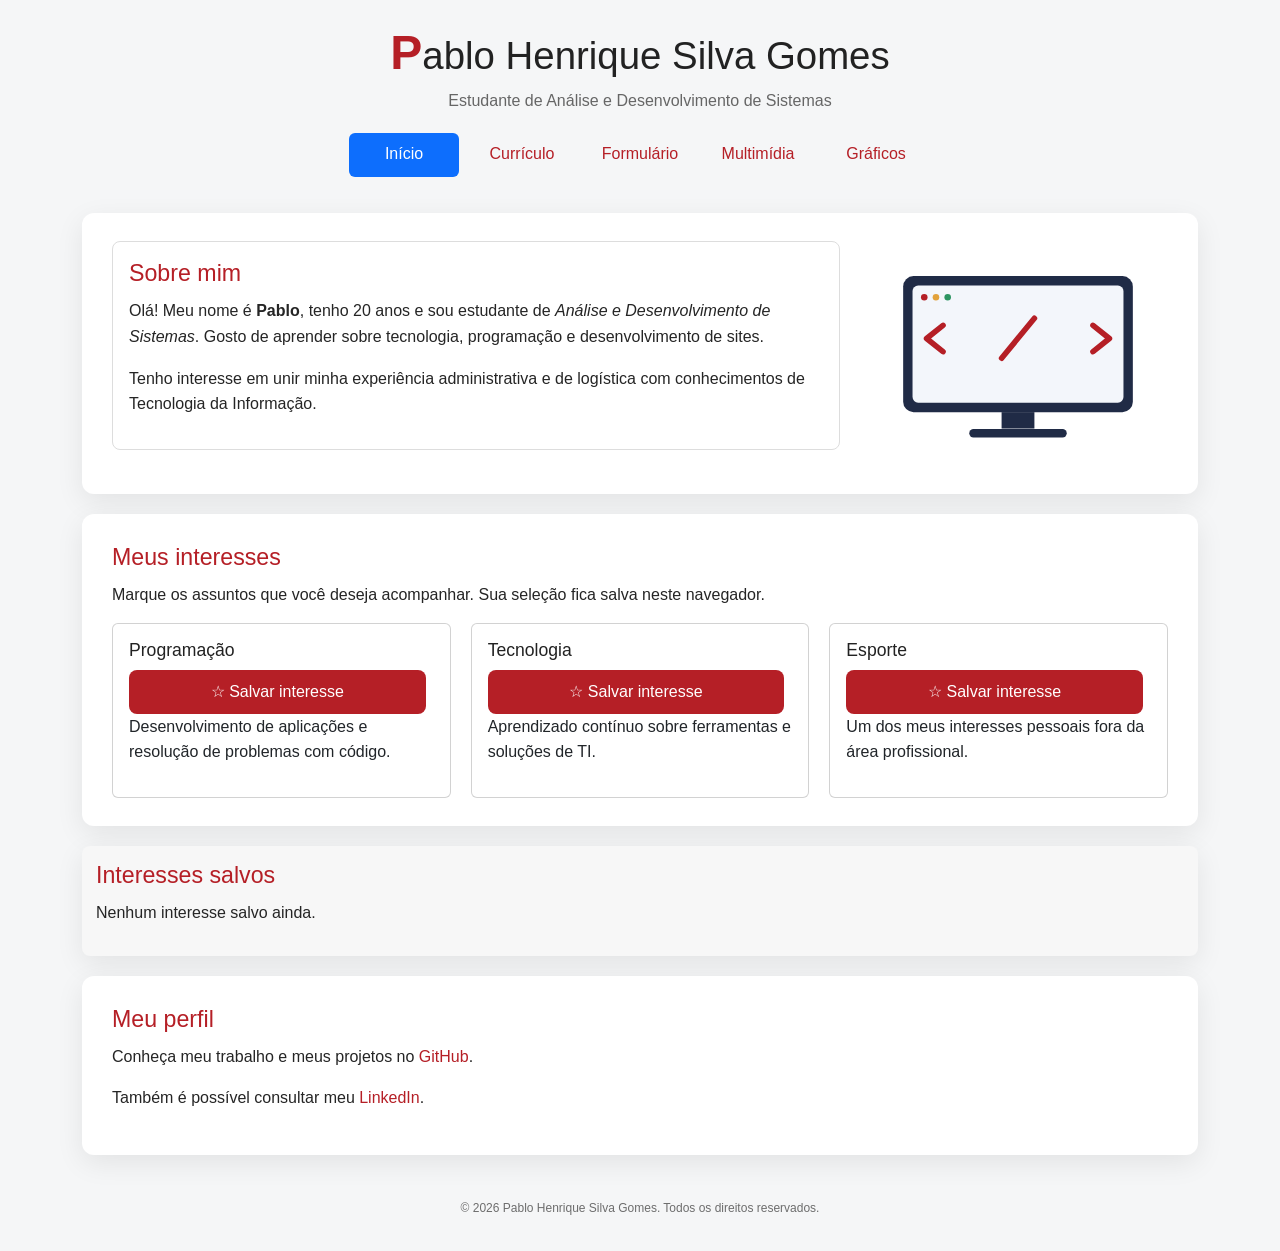
<file: index.html>
<!DOCTYPE html>
<html lang="pt-BR">
<head>
    <meta charset="UTF-8">
    <meta name="viewport" content="width=device-width, initial-scale=1.0">
    <meta name="description" content="Portfólio pessoal de Pablo Henrique Silva Gomes, com currículo, projetos, multimídia e contato.">
    <meta name="theme-color" content="#7f1d1d">
    <link href="https://cdn.jsdelivr.net/npm/bootstrap@5.3.3/dist/css/bootstrap.min.css" rel="stylesheet" integrity="sha384-QWTKZyjpPEjISv5WaRU9OFeRpok6YctnYmDr5pNlyT2bRjXh0JMhjY6hW+ALEwIH" crossorigin="anonymous">
    <title>Início - Pablo Henrique Silva Gomes</title>
    <link rel="stylesheet" href="css/estilos.css">
</head>
<body>
    <a class="skip-link" href="#conteudo">Pular para o conteúdo</a>
    <header>
        <h1>Pablo Henrique Silva Gomes</h1>
        <p>Estudante de Análise e Desenvolvimento de Sistemas</p>
    </header>

    <nav aria-label="Navegação principal">
        <ul class="nav nav-pills justify-content-center flex-wrap gap-2">
            <li><a class="nav-link active" href="index.html" aria-current="page">Início</a></li>
            <li><a class="nav-link" href="curriculo.html">Currículo</a></li>
            <li><a class="nav-link" href="formulario.html">Formulário</a></li>
            <li><a class="nav-link" href="multimidia.html">Multimídia</a></li>
            <li><a class="nav-link" href="graficos.html">Gráficos</a></li>
        </ul>
    </nav>

    <main id="conteudo" class="container py-3">
        <section class="hero">
            <article>
                <h2>Sobre mim</h2>
                <p>
                    Olá! Meu nome é <strong>Pablo</strong>, tenho 20 anos e sou estudante de
                    <em>Análise e Desenvolvimento de Sistemas</em>. Gosto de aprender sobre
                    tecnologia, programação e desenvolvimento de sites.
                </p>
                <p>
                    Tenho interesse em unir minha experiência administrativa e de logística
                    com conhecimentos de Tecnologia da Informação.
                </p>
            </article>

            <img
                class="profile-image"
                src="programacao.svg"
                alt="Ilustração de um computador com código de programação">
        </section>

        <section>
            <h2>Meus interesses</h2>
            <p>Marque os assuntos que você deseja acompanhar. Sua seleção fica salva neste navegador.</p>
            <div class="cards">
                <article class="card">
                    <h3>Programação</h3>
                    <button class="favorite-button btn btn-outline-danger" type="button" data-favorite="Programação" aria-pressed="false">☆ Salvar interesse</button>
                    <p>Desenvolvimento de aplicações e resolução de problemas com código.</p>
                </article>
                <article class="card">
                    <h3>Tecnologia</h3>
                    <button class="favorite-button btn btn-outline-danger" type="button" data-favorite="Tecnologia" aria-pressed="false">☆ Salvar interesse</button>
                    <p>Aprendizado contínuo sobre ferramentas e soluções de TI.</p>
                </article>
                <article class="card">
                    <h3>Esporte</h3>
                    <button class="favorite-button btn btn-outline-danger" type="button" data-favorite="Esporte" aria-pressed="false">☆ Salvar interesse</button>
                    <p>Um dos meus interesses pessoais fora da área profissional.</p>
                </article>
            </div>
        </section>

        <section class="saved-panel" aria-live="polite">
            <h2>Interesses salvos</h2>
            <p id="saved-interests">Nenhum interesse salvo ainda.</p>
        </section>

        <section>
            <h2>Meu perfil</h2>
            <p>
                Conheça meu trabalho e meus projetos no
                <a href="https://github.com/" target="_blank" rel="noopener noreferrer">GitHub</a>.
            </p>
            <p>
                Também é possível consultar meu
                <a href="https://www.linkedin.com/in/pablo-silva-438765291"
                   target="_blank" rel="noopener noreferrer">LinkedIn</a>.
            </p>
        </section>
    </main>

    <footer>
        <p>&copy; 2026 Pablo Henrique Silva Gomes. Todos os direitos reservados.</p>
    </footer>
    <script src="js/scripts.js"></script>
</body>
</html>
</file>
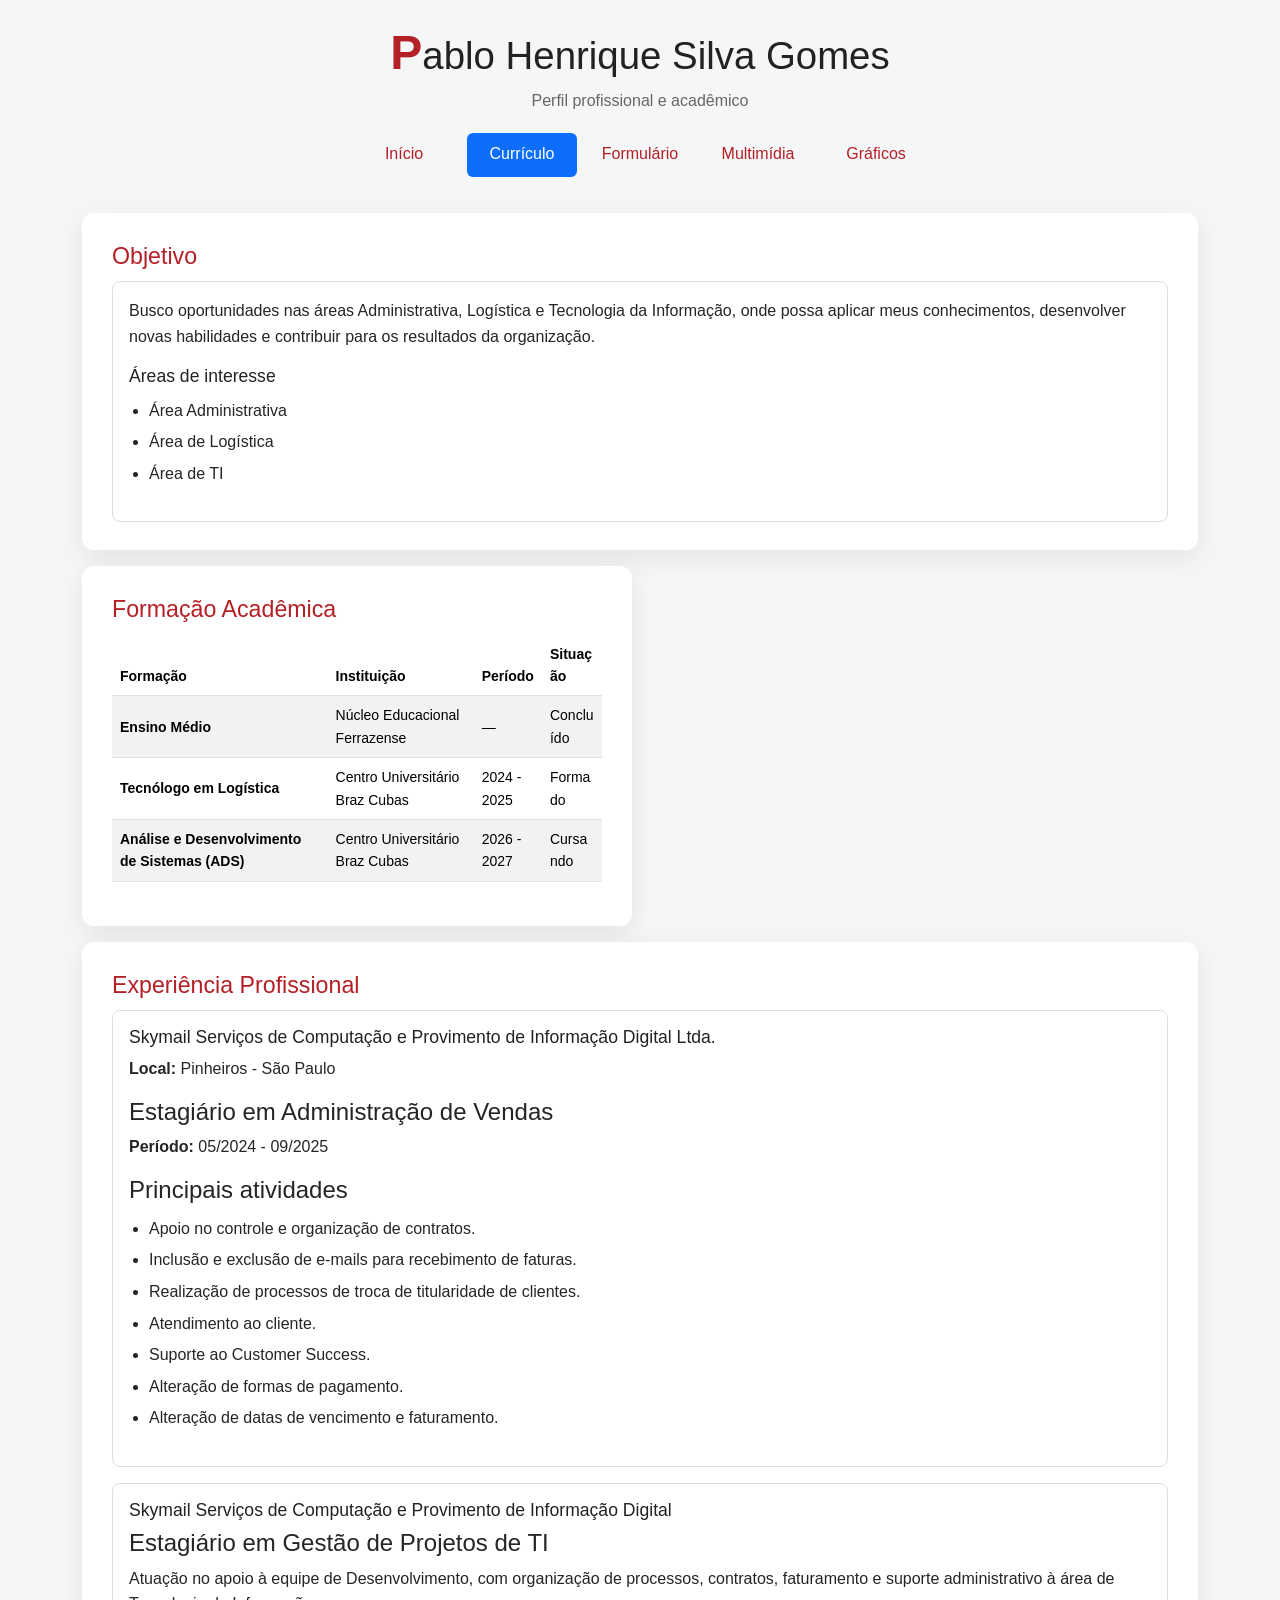
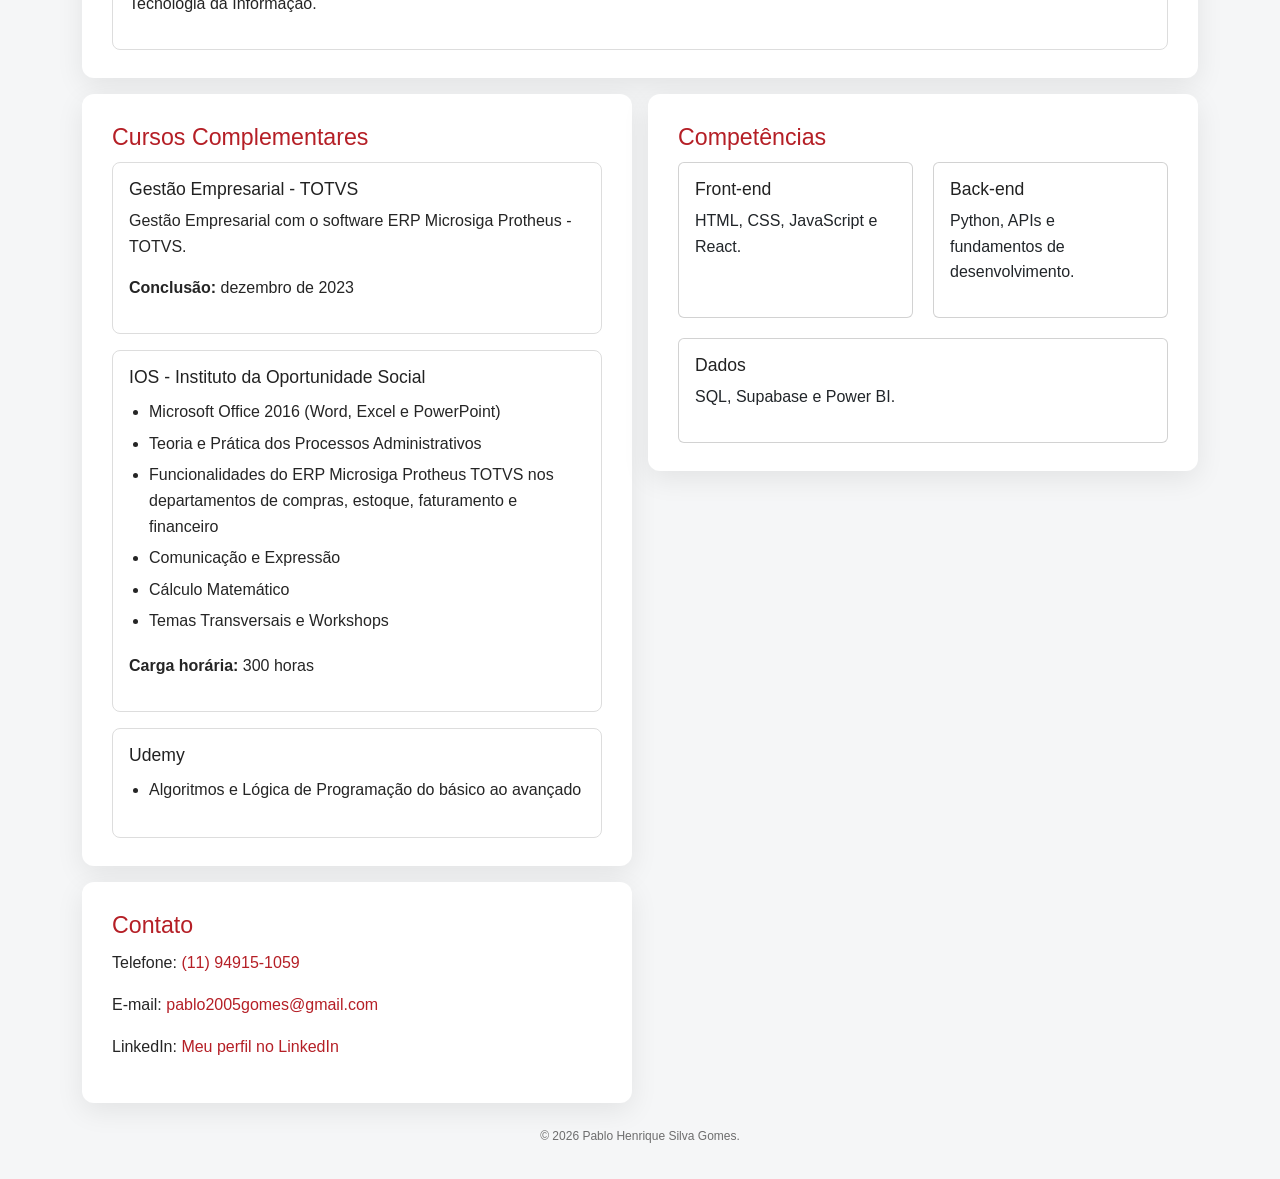
<file: curriculo.html>
<!DOCTYPE html>
<html lang="pt-BR">
<head>
    <meta charset="UTF-8">
    <meta name="viewport" content="width=device-width, initial-scale=1.0">
    <meta name="description" content="Portfólio pessoal de Pablo Henrique Silva Gomes, com currículo, projetos, multimídia e contato.">
    <meta name="theme-color" content="#7f1d1d">
    <link href="https://cdn.jsdelivr.net/npm/bootstrap@5.3.3/dist/css/bootstrap.min.css" rel="stylesheet" integrity="sha384-QWTKZyjpPEjISv5WaRU9OFeRpok6YctnYmDr5pNlyT2bRjXh0JMhjY6hW+ALEwIH" crossorigin="anonymous">
    <title>Currículo - Pablo Henrique Silva Gomes</title>
    <link rel="stylesheet" href="css/estilos.css">
</head>
<body>
    <a class="skip-link" href="#conteudo">Pular para o conteúdo</a>
    <header>
        <h1>Pablo Henrique Silva Gomes</h1>
        <p>Perfil profissional e acadêmico</p>
    </header>

    <nav aria-label="Navegação principal">
        <ul class="nav nav-pills justify-content-center flex-wrap gap-2">
            <li><a class="nav-link" href="index.html">Início</a></li>
            <li><a class="nav-link active" href="curriculo.html" aria-current="page">Currículo</a></li>
            <li><a class="nav-link" href="formulario.html">Formulário</a></li>
            <li><a class="nav-link" href="multimidia.html">Multimídia</a></li>
            <li><a class="nav-link" href="graficos.html">Gráficos</a></li>
        </ul>
    </nav>

    <main id="conteudo" class="container py-3">
        <div class="curriculo-layout">
        <section id="objetivo">
            <h2>Objetivo</h2>
            <article>
                <p>
                    Busco oportunidades nas áreas Administrativa, Logística e Tecnologia da
                    Informação, onde possa aplicar meus conhecimentos, desenvolver novas
                    habilidades e contribuir para os resultados da organização.
                </p>
                <h3>Áreas de interesse</h3>
                <ul>
                    <li>Área Administrativa</li>
                    <li>Área de Logística</li>
                    <li>Área de TI</li>
                </ul>
            </article>
        </section>

        <section id="formacao">
            <h2>Formação Acadêmica</h2>
            <div class="table-wrap table-responsive">

            <table class="table table-striped table-hover align-middle">
                <caption>Formação acadêmica de Pablo Henrique Silva Gomes</caption>
                <thead>
                    <tr>
                        <th scope="col">Formação</th>
                        <th scope="col">Instituição</th>
                        <th scope="col">Período</th>
                        <th scope="col">Situação</th>
                    </tr>
                </thead>
                <tbody>
                    <tr>
                        <th scope="row">Ensino Médio</th>
                        <td>Núcleo Educacional Ferrazense</td>
                        <td>—</td>
                        <td>Concluído</td>
                    </tr>
                    <tr>
                        <th scope="row">Tecnólogo em Logística</th>
                        <td>Centro Universitário Braz Cubas</td>
                        <td>2024 - 2025</td>
                        <td>Formado</td>
                    </tr>
                    <tr>
                        <th scope="row">Análise e Desenvolvimento de Sistemas (ADS)</th>
                        <td>Centro Universitário Braz Cubas</td>
                        <td>2026 - 2027</td>
                        <td>Cursando</td>
                    </tr>
                </tbody>
            </table>
            </div>
        </section>

        <section id="experiencia">
            <h2>Experiência Profissional</h2>

            <article>
                <h3>Skymail Serviços de Computação e Provimento de Informação Digital Ltda.</h3>
                <p><strong>Local:</strong> Pinheiros - São Paulo</p>
                <h4>Estagiário em Administração de Vendas</h4>
                <p><strong>Período:</strong> 05/2024 - 09/2025</p>
                <h4>Principais atividades</h4>
                <ul>
                    <li>Apoio no controle e organização de contratos.</li>
                    <li>Inclusão e exclusão de e-mails para recebimento de faturas.</li>
                    <li>Realização de processos de troca de titularidade de clientes.</li>
                    <li>Atendimento ao cliente.</li>
                    <li>Suporte ao Customer Success.</li>
                    <li>Alteração de formas de pagamento.</li>
                    <li>Alteração de datas de vencimento e faturamento.</li>
                </ul>
            </article>

            <article>
                <h3>Skymail Serviços de Computação e Provimento de Informação Digital</h3>
                <h4>Estagiário em Gestão de Projetos de TI</h4>
                <p>Atuação no apoio à equipe de Desenvolvimento, com organização de processos, contratos, faturamento e suporte administrativo à área de Tecnologia da Informação.</p>
            </article>
        </section>

        <section id="cursos">
            <h2>Cursos Complementares</h2>

            <article>
                <h3>Gestão Empresarial - TOTVS</h3>
                <p>
                    Gestão Empresarial com o software ERP Microsiga Protheus - TOTVS.
                </p>
                <p><strong>Conclusão:</strong> dezembro de 2023</p>
            </article>

            <article>
                <h3>IOS - Instituto da Oportunidade Social</h3>
                <ul>
                    <li>Microsoft Office 2016 (Word, Excel e PowerPoint)</li>
                    <li>Teoria e Prática dos Processos Administrativos</li>
                    <li>Funcionalidades do ERP Microsiga Protheus TOTVS nos departamentos de compras, estoque, faturamento e financeiro</li>
                    <li>Comunicação e Expressão</li>
                    <li>Cálculo Matemático</li>
                    <li>Temas Transversais e Workshops</li>
                </ul>
                <p><strong>Carga horária:</strong> 300 horas</p>
            </article>

            <article>
                <h3>Udemy</h3>
                <ul>
                    <li>Algoritmos e Lógica de Programação do básico ao avançado</li>
                </ul>
            </article>
        </section>

        <section id="competencias">
            <h2>Competências</h2>
            <div class="cards">
                <article class="card"><h3>Front-end</h3><p>HTML, CSS, JavaScript e React.</p></article>
                <article class="card"><h3>Back-end</h3><p>Python, APIs e fundamentos de desenvolvimento.</p></article>
                <article class="card"><h3>Dados</h3><p>SQL, Supabase e Power BI.</p></article>
            </div>
        </section>

        <section id="contato">
            <h2>Contato</h2>
            <p>Telefone: <a href="tel:+5511949151059">(11) 94915-1059</a></p>
            <p>E-mail: <a href="mailto:pablo2005gomes@gmail.com">pablo2005gomes@gmail.com</a></p>
            <p>
                LinkedIn:
                <a href="https://www.linkedin.com/in/pablo-silva-438765291"
                   target="_blank" rel="noopener noreferrer">Meu perfil no LinkedIn</a>
            </p>
        </section>
        </div>
    </main>

    <footer>
        <p>&copy; 2026 Pablo Henrique Silva Gomes.</p>
    </footer>
    <script src="js/scripts.js"></script>
</body>
</html>
</file>
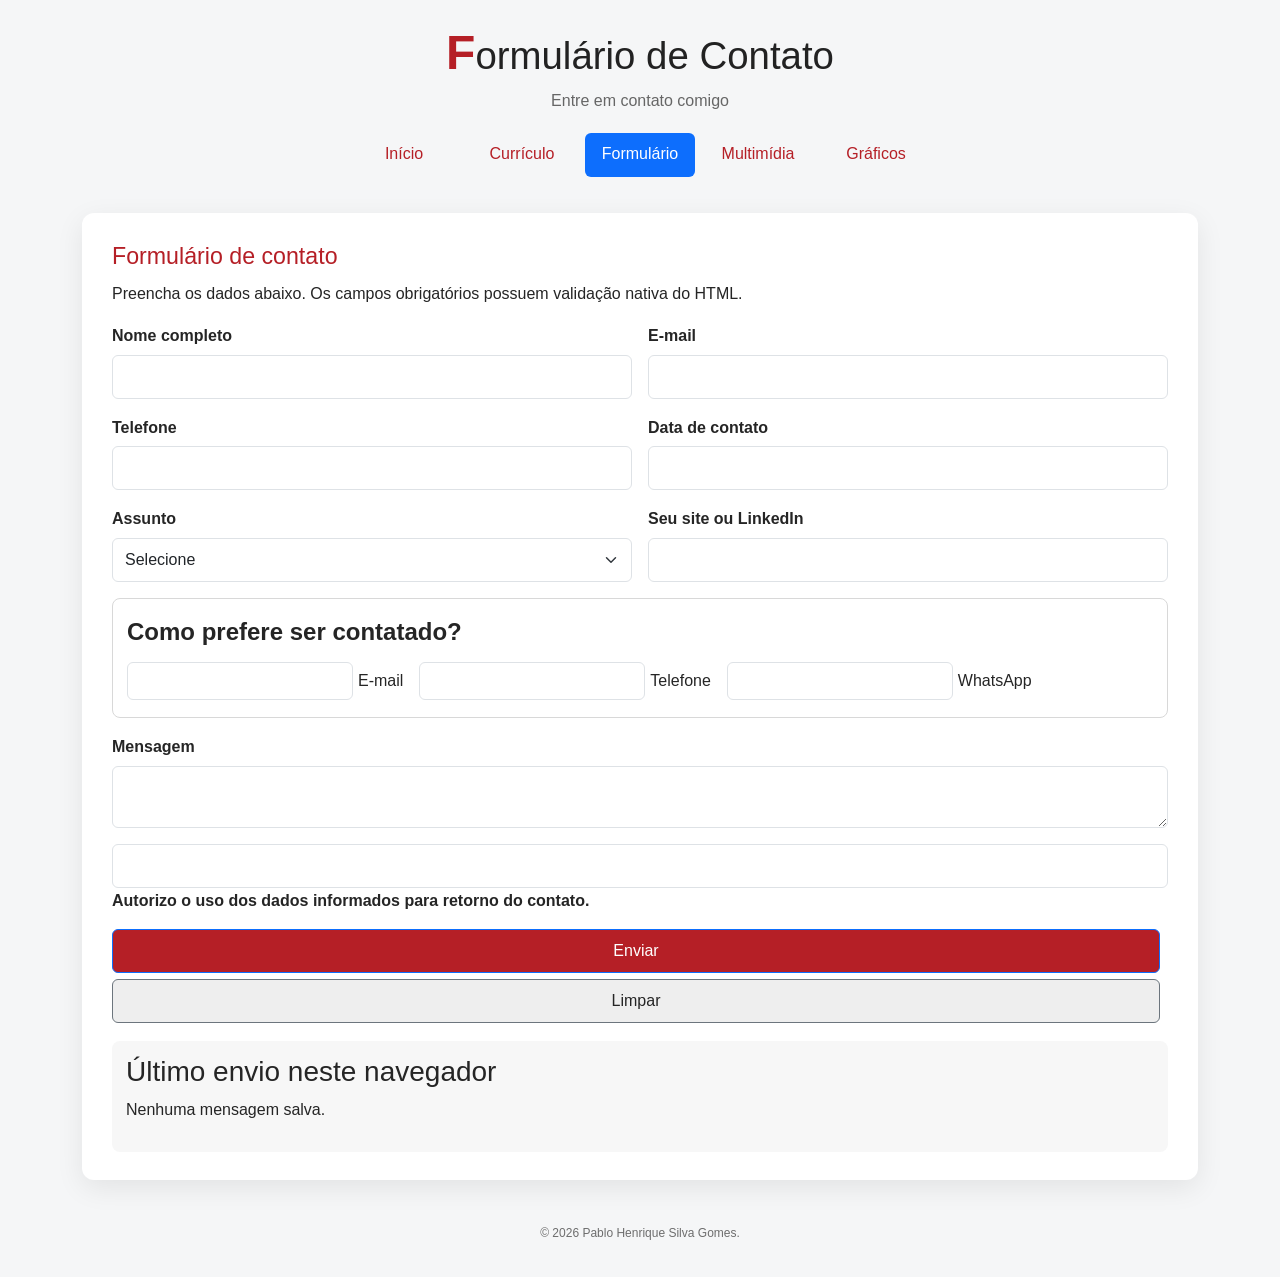
<file: formulario.html>
<!DOCTYPE html>
<html lang="pt-BR">
<head>
    <meta charset="UTF-8">
    <meta name="viewport" content="width=device-width, initial-scale=1.0">
    <meta name="description" content="Portfólio pessoal de Pablo Henrique Silva Gomes, com currículo, projetos, multimídia e contato.">
    <meta name="theme-color" content="#7f1d1d">
    <link href="https://cdn.jsdelivr.net/npm/bootstrap@5.3.3/dist/css/bootstrap.min.css" rel="stylesheet" integrity="sha384-QWTKZyjpPEjISv5WaRU9OFeRpok6YctnYmDr5pNlyT2bRjXh0JMhjY6hW+ALEwIH" crossorigin="anonymous">
    <title>Formulário - Pablo Henrique</title>
    <link rel="stylesheet" href="css/estilos.css">
</head>
<body>
    <a class="skip-link" href="#conteudo">Pular para o conteúdo</a>
    <header>
        <h1>Formulário de Contato</h1>
        <p>Entre em contato comigo</p>
    </header>

    <nav aria-label="Navegação principal">
        <ul class="nav nav-pills justify-content-center flex-wrap gap-2">
            <li><a class="nav-link" href="index.html">Início</a></li>
            <li><a class="nav-link" href="curriculo.html">Currículo</a></li>
            <li><a class="nav-link active" href="formulario.html" aria-current="page">Formulário</a></li>
            <li><a class="nav-link" href="multimidia.html">Multimídia</a></li>
            <li><a class="nav-link" href="graficos.html">Gráficos</a></li>
        </ul>
    </nav>

    <main id="conteudo" class="container py-3">
        <section>
            <h2>Formulário de contato</h2>
            <p>Preencha os dados abaixo. Os campos obrigatórios possuem validação nativa do HTML.</p>

            <form id="contact-form" novalidate>
                <div id="form-feedback" class="feedback-message" role="status" aria-live="polite"></div>
                <div class="form-grid">
                    <div class="field">
                        <label for="nome">Nome completo</label>
                        <input class="form-control"\1>
                    </div>

                    <div class="field">
                        <label for="email">E-mail</label>
                        <input class="form-control"\1>
                    </div>

                    <div class="field">
                        <label for="telefone">Telefone</label>
                        <input class="form-control"\1>
                    </div>

                    <div class="field">
                        <label for="data">Data de contato</label>
                        <input class="form-control"\1>
                    </div>

                    <div class="field">
                        <label for="assunto">Assunto</label>
                        <select class="form-select"\1>
                            <option value="">Selecione</option>
                            <option value="oportunidade">Oportunidade profissional</option>
                            <option value="projeto">Projeto</option>
                            <option value="duvida">Dúvida</option>
                            <option value="outro">Outro</option>
                        </select>
                    </div>

                    <div class="field">
                        <label for="site">Seu site ou LinkedIn</label>
                        <input class="form-control"\1>
                    </div>

                    <div class="field full">
                        <fieldset>
                            <legend>Como prefere ser contatado?</legend>
                            <div class="options">
                                <label><input class="form-control"\1> E-mail</label>
                                <label><input class="form-control"\1> Telefone</label>
                                <label><input class="form-control"\1> WhatsApp</label>
                            </div>
                        </fieldset>
                    </div>

                    <div class="field full">
                        <label for="mensagem">Mensagem</label>
                        <textarea class="form-control"\1></textarea>
                    </div>

                    <div class="field full">
                        <label>
                            <input class="form-control"\1>
                            Autorizo o uso dos dados informados para retorno do contato.
                        </label>
                    </div>

                    <div class="field full">
                        <button class="btn btn-primary" type="submit">Enviar</button>
                        <button class="btn btn-secondary" type="reset">Limpar</button>
                    </div>
                </div>
            </form>
            <div class="saved-panel">
                <h3>Último envio neste navegador</h3>
                <p id="last-submission">Nenhuma mensagem salva.</p>
            </div>
        </section>
    </main>

    <footer>
        <p>&copy; 2026 Pablo Henrique Silva Gomes.</p>
    </footer>
    <script src="js/scripts.js"></script>
</body>
</html>
</file>
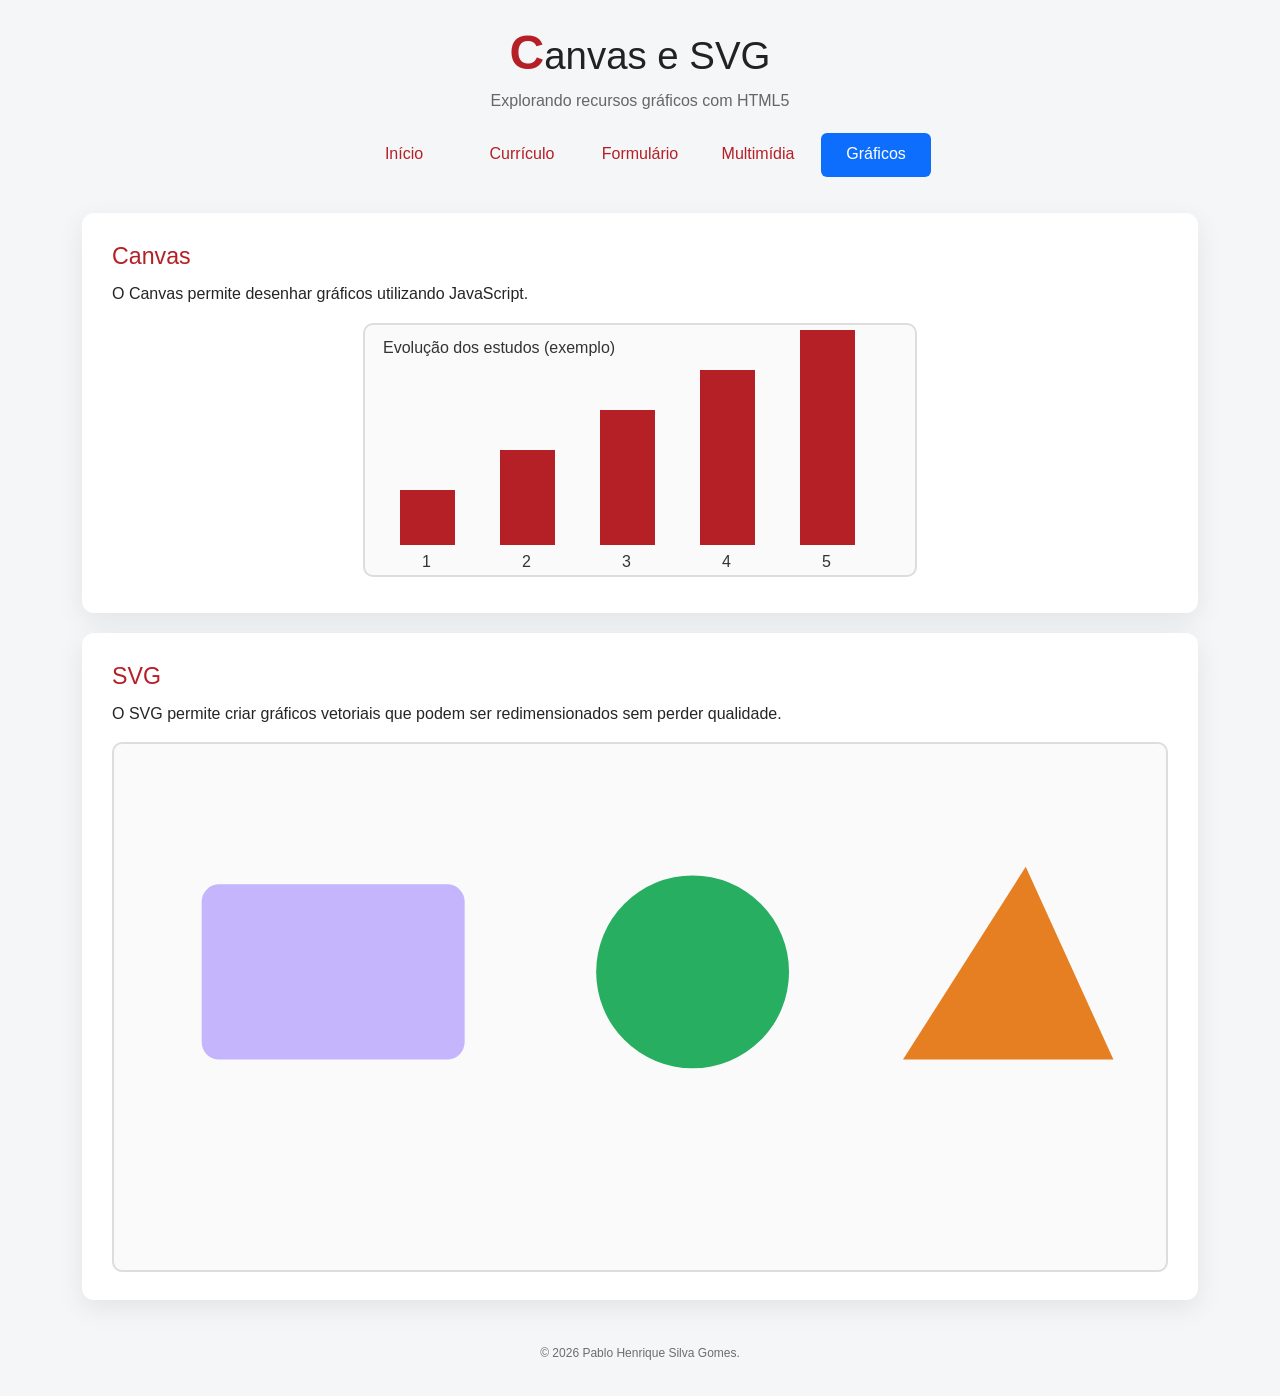
<file: graficos.html>
<!DOCTYPE html>
<html lang="pt-BR">
<head>
    <meta charset="UTF-8">
    <meta name="viewport" content="width=device-width, initial-scale=1.0">
    <meta name="description" content="Portfólio pessoal de Pablo Henrique Silva Gomes, com currículo, projetos, multimídia e contato.">
    <meta name="theme-color" content="#7f1d1d">
    <link href="https://cdn.jsdelivr.net/npm/bootstrap@5.3.3/dist/css/bootstrap.min.css" rel="stylesheet" integrity="sha384-QWTKZyjpPEjISv5WaRU9OFeRpok6YctnYmDr5pNlyT2bRjXh0JMhjY6hW+ALEwIH" crossorigin="anonymous">
    <title>Gráficos - Canvas e SVG</title>
    <link rel="stylesheet" href="css/estilos.css">
</head>
<body>
    <a class="skip-link" href="#conteudo">Pular para o conteúdo</a>
    <header>
        <h1>Canvas e SVG</h1>
        <p>Explorando recursos gráficos com HTML5</p>
    </header>

    <nav aria-label="Navegação principal">
        <ul class="nav nav-pills justify-content-center flex-wrap gap-2">
            <li><a class="nav-link" href="index.html">Início</a></li>
            <li><a class="nav-link" href="curriculo.html">Currículo</a></li>
            <li><a class="nav-link" href="formulario.html">Formulário</a></li>
            <li><a class="nav-link" href="multimidia.html">Multimídia</a></li>
            <li><a class="nav-link active" href="graficos.html" aria-current="page">Gráficos</a></li>
        </ul>
    </nav>

    <main id="conteudo" class="container py-3">
        <section>
            <h2>Canvas</h2>
            <p>O Canvas permite desenhar gráficos utilizando JavaScript.</p>
            <div class="canvas-container">
                <canvas id="desenho" width="550" height="250">
                    Seu navegador não suporta o elemento Canvas.
                </canvas>
            </div>
        </section>

        <section>
            <h2>SVG</h2>
            <p>
                O SVG permite criar gráficos vetoriais que podem ser redimensionados
                sem perder qualidade.
            </p>

            <div class="svg-container">
                <svg viewBox="0 0 600 300"
                     role="img"
                     aria-labelledby="svg-title svg-desc">
                    <title id="svg-title">Exemplo de formas SVG</title>
                    <desc id="svg-desc">
                        Desenho contendo um retângulo, um círculo e um triângulo.
                    </desc>

                    <rect class="retangulo"
                          x="50" y="80" width="150" height="100" rx="10"></rect>
                    <circle class="circulo" cx="330" cy="130" r="55"></circle>
                    <polygon class="triangulo"
                             points="450,180 520,70 570,180"></polygon>
                </svg>
            </div>
        </section>
    </main>

    <footer>
        <p>&copy; 2026 Pablo Henrique Silva Gomes.</p>
    </footer>

    <script src="js/scripts.js"></script>
</body>
</html>
</file>
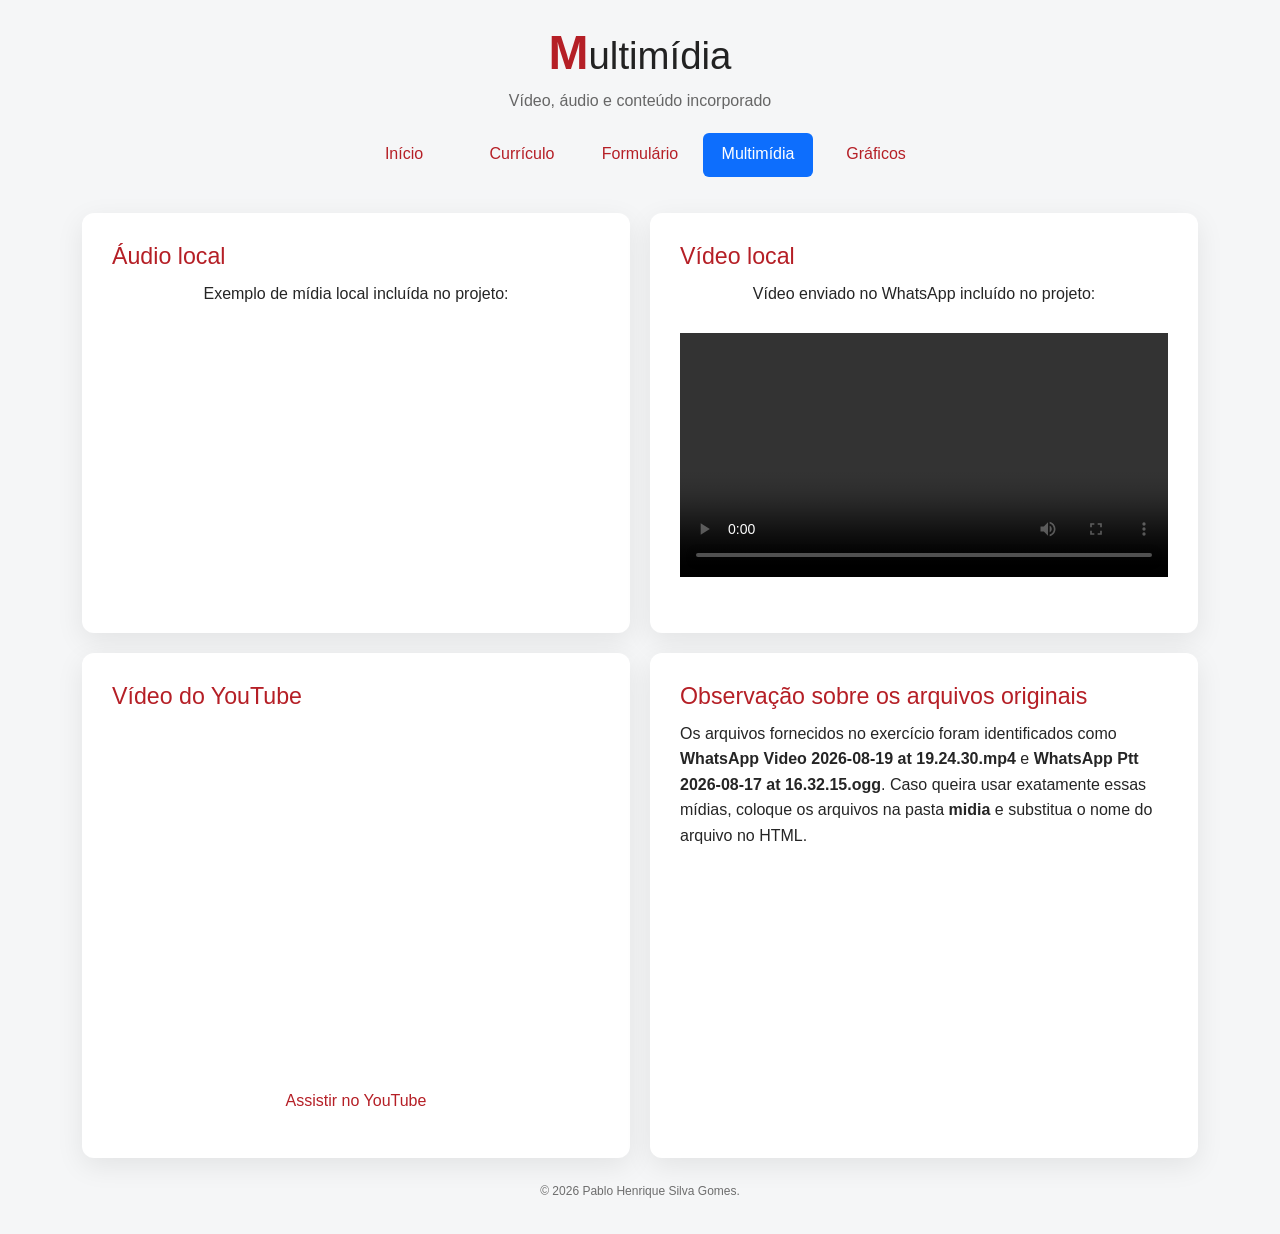
<file: multimidia.html>
<!DOCTYPE html>
<html lang="pt-BR">
<head>
    <meta charset="UTF-8">
    <meta name="viewport" content="width=device-width, initial-scale=1.0">
    <meta name="description" content="Portfólio pessoal de Pablo Henrique Silva Gomes, com currículo, projetos, multimídia e contato.">
    <meta name="theme-color" content="#7f1d1d">
    <link href="https://cdn.jsdelivr.net/npm/bootstrap@5.3.3/dist/css/bootstrap.min.css" rel="stylesheet" integrity="sha384-QWTKZyjpPEjISv5WaRU9OFeRpok6YctnYmDr5pNlyT2bRjXh0JMhjY6hW+ALEwIH" crossorigin="anonymous">
    <title>Multimídia - Pablo Henrique</title>
    <link rel="stylesheet" href="css/estilos.css">
</head>
<body>
    <a class="skip-link" href="#conteudo">Pular para o conteúdo</a>
    <header>
        <h1>Multimídia</h1>
        <p>Vídeo, áudio e conteúdo incorporado</p>
    </header>

    <nav aria-label="Navegação principal">
        <ul class="nav nav-pills justify-content-center flex-wrap gap-2">
            <li><a class="nav-link" href="index.html">Início</a></li>
            <li><a class="nav-link" href="curriculo.html">Currículo</a></li>
            <li><a class="nav-link" href="formulario.html">Formulário</a></li>
            <li><a class="nav-link active" href="multimidia.html" aria-current="page">Multimídia</a></li>
            <li><a class="nav-link" href="graficos.html">Gráficos</a></li>
        </ul>
    </nav>

    <main id="conteudo" class="container py-3">
        <div class="media-grid">
        <section>
            <h2>Áudio local</h2>
            <div class="media-box">
                <p>Exemplo de mídia local incluída no projeto:</p>
                <audio class="w-100" controls>
                    <source src="WhatsApp Ptt 2026-09-12 at 18.36.30 (1).ogg" type="audio/ogg">
                    Seu navegador não suporta o elemento de áudio.
                </audio>
            </div>
        </section>

        <section>
            <h2>Vídeo local</h2>
            <div class="media-box">
                <p>Vídeo enviado no WhatsApp incluído no projeto:</p>
                <video class="w-100" controls width="100%" preload="metadata">
                    <source src="WhatsApp Video 2026-09-12 at 18.47.09 (1).mp4" type="video/mp4">
                    Seu navegador não suporta o elemento de vídeo.
                </video>
            </div>
        </section>

        <section>
            <h2>Vídeo do YouTube</h2>
            <div class="media-box">
                <iframe
                    src="https://www.youtube.com/embed/vVWaxNf4le8"
                    title="Vídeo do YouTube"
                    allow="accelerometer; autoplay; clipboard-write; encrypted-media; gyroscope; picture-in-picture; web-share"
                    allowfullscreen>
                </iframe>
                <p>
                    <a href="https://www.youtube.com/watch?v=vVWaxNf4le8"
                       target="_blank" rel="noopener noreferrer">Assistir no YouTube</a>
                </p>
            </div>
        </section>

        <section>
            <h2>Observação sobre os arquivos originais</h2>
            <p>
                Os arquivos fornecidos no exercício foram identificados como
                <strong>WhatsApp Video 2026-08-19 at 19.24.30.mp4</strong> e
                <strong>WhatsApp Ptt 2026-08-17 at 16.32.15.ogg</strong>.
                Caso queira usar exatamente essas mídias, coloque os arquivos na pasta
                <strong>midia</strong> e substitua o nome do arquivo no HTML.
            </p>
        </section>
        </div>
    </main>

    <footer>
        <p>&copy; 2026 Pablo Henrique Silva Gomes.</p>
    </footer>
    <script src="js/scripts.js"></script>
</body>
</html>
</file>
<file: css/estilos.css>
/* =========================================================
   CP2 - INTERFACE RESPONSIVA
   Abordagem: MOBILE-FIRST
   ========================================================= */

* {
    box-sizing: border-box;
}

html {
    scroll-behavior: smooth;
}

body {
    margin: 0;
    background: #f5f6f7;
    color: #252525;
    font-family: Arial, Helvetica, sans-serif;
    font-size: 16px;
    line-height: 1.6;
    overflow-x: hidden;
}

::selection {
    background: #b51f26;
    color: #fff;
}

/* ---------- CONTAINERS ---------- */

header,
nav,
main,
footer {
    width: 100%;
    max-width: 1100px;
    margin-inline: auto;
    padding-inline: 4%;
}

header {
    padding-top: 24px;
    padding-bottom: 20px;
    text-align: center;
}

header h1 {
    margin: 0;
    color: #222;
    font-size: clamp(1.7rem, 6vw, 2.4rem);
    line-height: 1.2;
    transition: color .3s ease, transform .3s ease;
}

header h1::first-letter {
    color: #b51f26;
    font-size: 1.25em;
    font-weight: bold;
}

header h1:hover {
    color: #b51f26;
    transform: translateY(-2px);
}

header p {
    margin: 6px 0 0;
    color: #666;
}

/* ---------- FLEXBOX: MENU ---------- */

nav {
    padding-bottom: 20px;
}

nav ul {
    display: flex;
    flex-direction: column;
    align-items: stretch;
    gap: 8px;
    margin: 0;
    padding: 0;
    list-style: none;
}

nav li {
    flex: 1 1 auto;
}

nav a {
    display: flex;
    align-items: center;
    justify-content: center;
    min-height: 44px;
    padding: 10px 12px;
    border-radius: 8px;
    text-align: center;
}

a:link {
    color: #b51f26;
    text-decoration: none;
    transition: color .3s ease, background-color .3s ease, transform .3s ease;
}

a:visited {
    color: #704c70;
}

a:hover {
    color: #7d1116;
    background: #f2dddd;
    text-decoration: underline;
}

a:focus {
    outline: 3px solid #d8aa00;
    outline-offset: 2px;
    border-radius: 3px;
}

/* ---------- CONTEÚDO ---------- */

main {
    padding-bottom: 20px;
}

section {
    margin-bottom: 20px;
    padding: 22px 18px;
    background: #fff;
    border-radius: 12px;
    box-shadow: 0 8px 28px rgba(0, 0, 0, .08);
    transition: transform .3s ease, box-shadow .3s ease;
}

section:hover {
    transform: translateY(-3px);
    box-shadow: 0 14px 32px rgba(0, 0, 0, .12);
}

section h2 {
    margin: 0 0 10px;
    color: #b51f26;
    font-size: 1.45rem;
    line-height: 1.3;
}

blockquote {
    margin: 15px 0 0;
    padding: 3px 16px;
    border-left: 4px solid #b51f26;
    color: #666;
    font-style: italic;
}

/* ---------- FLEXBOX: CARDS ---------- */

.cards {
    display: flex;
    flex-direction: column;
    gap: 16px;
}

.card {
    flex: 1 1 220px;
    margin: 0;
}

article {
    padding: 16px;
    margin-bottom: 16px;
    border: 1px solid #ddd;
    border-radius: 8px;
    transition: transform .3s ease, box-shadow .3s ease, border-color .3s ease;
}

article:last-child {
    margin-bottom: 0;
}

article:hover {
    transform: translateY(-3px);
    border-color: #b51f26;
    box-shadow: 0 8px 20px rgba(0, 0, 0, .10);
}

article h3 {
    margin: 0 0 8px;
    color: #222;
    font-size: 1.1rem;
}

/* ---------- GRID: CURRÍCULO E FORMULÁRIO ---------- */

.curriculo-layout {
    display: grid;
    grid-template-columns: 1fr;
    gap: 16px;
}

.curriculo-layout > section {
    margin-bottom: 0;
}

.form-grid {
    display: grid;
    grid-template-columns: 1fr;
    gap: 16px;
}

.field {
    display: flex;
    flex-direction: column;
    gap: 6px;
}

.field.full {
    grid-column: 1 / -1;
}

label,
legend {
    font-weight: bold;
}

input,
select,
textarea {
    width: 100%;
    min-height: 44px;
    padding: 10px 12px;
    border: 1px solid #b8b8c8;
    border-radius: 8px;
    font: inherit;
}

textarea {
    min-height: 150px;
    resize: vertical;
}

input:focus,
select:focus,
textarea:focus {
    outline: 3px solid #d8aa00;
    border-color: #b51f26;
}

fieldset {
    border: 1px solid #d8d8d8;
    border-radius: 8px;
    padding: 14px;
}

.options {
    display: flex;
    flex-wrap: wrap;
    gap: 12px 16px;
    margin-top: 8px;
}

.options label {
    font-weight: normal;
    min-height: 44px;
    display: flex;
    align-items: center;
    gap: 5px;
}

.options input {
    width: auto;
    min-height: auto;
}

button {
    min-height: 44px;
    margin-right: 8px;
    border: 0;
    border-radius: 8px;
    padding: 10px 18px;
    font: inherit;
    font-weight: bold;
    cursor: pointer;
    transition: transform .3s ease, box-shadow .3s ease;
}

.btn-primary {
    background: #b51f26;
    color: #fff;
}

.btn-secondary {
    background: #eee;
    color: #252525;
}

button:hover,
button:focus-visible {
    transform: translateY(-2px);
    box-shadow: 0 6px 15px rgba(0, 0, 0, .12);
}

/* ---------- TABELAS ---------- */

.table-wrap {
    width: 100%;
    overflow-x: auto;
}

table {
    width: 100%;
    border-collapse: collapse;
    font-size: 14px;
}

caption {
    position: absolute;
    width: 1px;
    height: 1px;
    overflow: hidden;
    clip: rect(0, 0, 0, 0);
}

th,
td {
    padding: 8px 7px;
    text-align: left;
    overflow-wrap: anywhere;
}

thead {
    background: #b51f26;
    color: #fff;
}

tbody tr:nth-child(even) {
    background: #eee;
}

tbody tr:nth-child(odd) {
    background: #fff;
}

.atualizacao {
    margin-top: 12px;
    text-align: center;
    color: #707070;
    font-size: 12px;
}

/* ---------- LISTAS ---------- */

section ol {
    padding-left: 25px;
}

section ol li {
    padding: 4px 0;
}

article ul,
.links {
    padding-left: 20px;
}

article li,
.links li {
    padding: 3px 0;
}

.links {
    list-style: square;
}

.links a::before {
    content: "→";
    display: inline-block;
    margin-right: 7px;
    transition: transform .3s ease;
}

.links a:hover::before,
.links a:focus::before {
    transform: translateX(5px);
}

/* ---------- MÍDIAS RESPONSIVAS ---------- */

figure {
    width: 100%;
    max-width: 360px;
    margin: 15px auto 0;
    text-align: center;
}

img,
video,
audio,
iframe,
canvas,
svg {
    max-width: 100%;
    height: auto;
}

figure img {
    display: block;
    width: 100%;
    border-radius: 8px;
}

figcaption {
    margin-top: 7px;
    color: #686868;
    font-size: 12px;
}

.media-box {
    text-align: center;
}

audio,
video {
    width: 100%;
    margin: 10px auto 20px;
}

iframe {
    width: 100%;
    min-height: 260px;
    border: 0;
    border-radius: 12px;
}

.canvas-container,
.svg-container {
    width: 100%;
    overflow-x: auto;
    text-align: center;
}

canvas,
svg {
    border: 2px solid #ddd;
    border-radius: 10px;
    background: #fafafa;
}

svg {
    width: 100%;
    max-width: 600px;
}

.retangulo { fill: #c4b5fd; }
.circulo { fill: #27ae60; }
.triangulo { fill: #e67e22; }

/* ---------- FOOTER ---------- */

footer {
    padding-top: 5px;
    padding-bottom: 30px;
    text-align: center;
    color: #6d6d6d;
    font-size: 12px;
}

footer p {
    margin: 3px 0;
}

/* =========================================================
   TELAS MAIORES - MOBILE-FIRST COM min-width
   ========================================================= */

@media (min-width: 768px) {
    header,
    nav,
    main,
    footer {
        padding-inline: 4%;
    }

    nav ul {
        flex-direction: row;
        flex-wrap: wrap;
        justify-content: center;
        align-items: center;
        gap: 8px 14px;
    }

    nav li {
        flex: 0 1 auto;
    }

    nav a {
        min-width: 110px;
    }

    .cards {
        flex-direction: row;
        flex-wrap: wrap;
        align-items: stretch;
    }

    .hero {
        display: flex;
        flex-direction: row;
        align-items: center;
        gap: 28px;
    }

    .hero article {
        flex: 1 1 60%;
    }

    .hero .profile-image {
        flex: 0 1 300px;
        width: 300px;
    }

    .form-grid {
        grid-template-columns: 1fr 1fr;
    }

    .curriculo-layout {
        grid-template-columns: 1fr 1fr;
        align-items: start;
    }

    .curriculo-layout #objetivo,
    .curriculo-layout #experiencia {
        grid-column: span 2;
    }

    .curriculo-layout #formacao,
    .curriculo-layout #cursos,
    .curriculo-layout #competencias,
    .curriculo-layout #contato {
        grid-column: span 1;
    }

    .media-grid {
        display: grid;
        grid-template-columns: 1fr 1fr;
        gap: 20px;
    }

    .media-grid > section {
        margin-bottom: 0;
    }

    iframe {
        min-height: 360px;
    }
}

@media (min-width: 1024px) {
    header,
    nav,
    main,
    footer {
        padding-inline: 0;
    }

    nav ul {
        justify-content: space-between;
    }

    section {
        padding: 28px 30px;
    }

    .cards {
        gap: 20px;
    }

    .media-grid {
        grid-template-columns: repeat(2, 1fr);
    }
}

/* Acessibilidade */
@media (prefers-reduced-motion: reduce) {
    html {
        scroll-behavior: auto;
    }

    *,
    *::before,
    *::after {
        transition-duration: .01ms !important;
        animation-duration: .01ms !important;
        animation-iteration-count: 1 !important;
        scroll-behavior: auto !important;
    }

    section:hover,
    article:hover,
    figure img:hover,
    header h1:hover {
        transform: none;
    }

    .links a:hover::before,
    .links a:focus::before {
        transform: none;
    }
}


/* CP3 — recursos interativos */
.favorite-button { background:#b51f26; color:#fff; border:0; border-radius:8px; padding:9px 14px; cursor:pointer; }
.favorite-button[aria-pressed="true"] { background:#176b45; }
#feedback-form, .feedback-message { margin-top:14px; padding:12px; border-radius:8px; }
.feedback-message { display:none; }
.feedback-message.success { display:block; background:#e7f6ed; color:#155b32; border:1px solid #a8d8b8; }
.feedback-message.error { display:block; background:#fff0f0; color:#8b1d1d; border:1px solid #e6b4b4; }
.saved-panel { margin-top:18px; padding:14px; background:#f7f7f7; border-radius:8px; }
input[type="checkbox"], input[type="radio"] { width:auto; min-height:auto; }


/* CP4 — acessibilidade e integração Bootstrap */
.skip-link {
    position: absolute;
    top: -100px;
    left: 1rem;
    z-index: 10000;
    padding: .75rem 1rem;
    background: #fff;
    color: #7f1d1d;
    border: 2px solid #7f1d1d;
    border-radius: .5rem;
    font-weight: 700;
}
.skip-link:focus { top: 1rem; }
:focus-visible {
    outline: 3px solid #8a5a00 !important;
    outline-offset: 3px;
}
nav a[aria-current="page"] {
    background: #7f1d1d;
    color: #fff !important;
}
nav a[aria-current="page"]:hover {
    background: #5f1515;
    color: #fff !important;
}
button:focus-visible, input:focus-visible, select:focus-visible,
textarea:focus-visible, audio:focus-visible, video:focus-visible {
    outline: 3px solid #8a5a00;
    outline-offset: 3px;
}
@media (prefers-reduced-motion: reduce) {
    *, *::before, *::after {
        scroll-behavior: auto !important;
        animation-duration: .01ms !important;
        animation-iteration-count: 1 !important;
        transition-duration: .01ms !important;
    }
}
@media (min-width: 768px) {
    nav ul { flex-direction: row; }
    .cards { flex-direction: row; }
    .curriculo-layout { grid-template-columns: repeat(2, minmax(0, 1fr)); }
    .form-grid { grid-template-columns: repeat(2, minmax(0, 1fr)); }
}
img, video, iframe, canvas, svg { max-width: 100%; }
</file>
